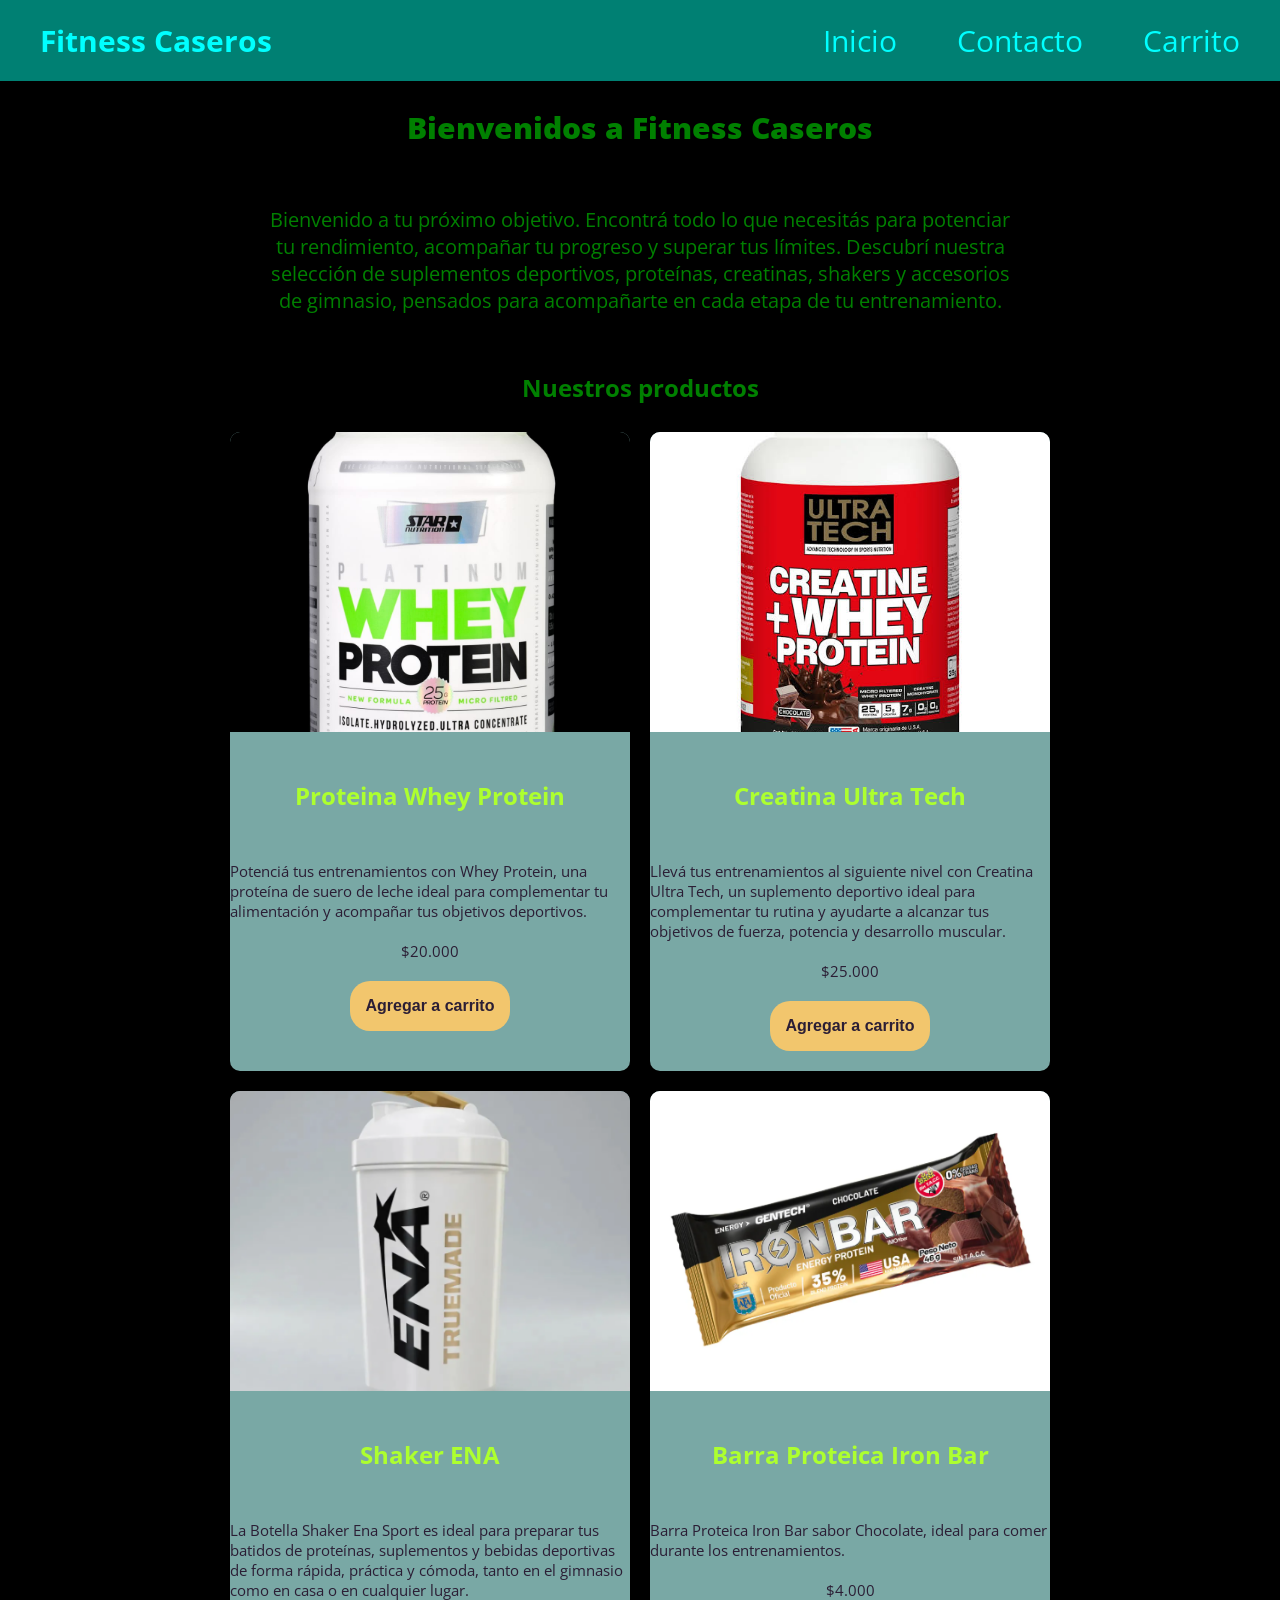
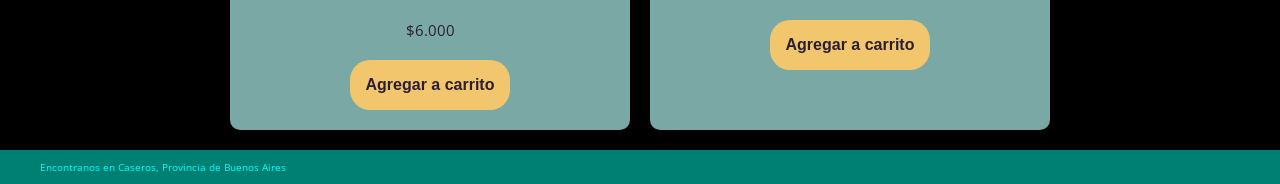
<file: index.html>
<!DOCTYPE html>
<html lang="en">
<head>
    <meta charset="UTF-8">
    <meta name="viewport" content="width=device-width, initial-scale=1.0">
    
    <link rel="preconnect" href="https://fonts.googleapis.com">
    <link rel="preconnect" href="https://fonts.gstatic.com" crossorigin>
    <link href="https://fonts.googleapis.com/css2?family=Open+Sans:ital,wght@0,300..800;1,300..800&display=swap" rel="stylesheet">
    
    <link rel="stylesheet" href="./css/styles.css">
    <title>Home Tienda </title>
</head>
<body>
    <header>
        <div class="div-logo"><a href="./index.html">Fitness Caseros </a></div>
        <nav class="header-nav">
            <ul>
                <li><a href="./index.html">Inicio</a></li>
                <li><a href="./pages/contacto.html">Contacto</a></li>
                <li><a href="./pages/carrito.html">Carrito</a></li>
            </ul>
        </nav>


    </header>
    <main>
        <section class="inicio">
            <h1> Bienvenidos a Fitness Caseros</h1>
            <p class="parrafo">Bienvenido a tu próximo objetivo. Encontrá todo lo que necesitás para potenciar tu rendimiento, 
                acompañar tu progreso y superar tus límites. Descubrí nuestra selección de suplementos deportivos, proteínas, creatinas, shakers 
                y accesorios de gimnasio, pensados para acompañarte en cada etapa de tu entrenamiento.
                
            </p>
        </section>
        <section>
            <h2 class="titulo-productos text-secondary">Nuestros productos</h2>
            <div class="contenedor-tarjetas">
                <article class ="tarjeta text-dark">
                    <img src="./img/proteina.jfif" alt="proteina " >
                    <h3>Proteina Whey Protein</h3>
                    <p>Potenciá tus entrenamientos con Whey Protein, una proteína de suero de leche ideal para complementar tu alimentación y acompañar tus objetivos deportivos.</p>
                    <p>$20.000</p>
                    <button class="btn bg-secondary text-dark">Agregar a carrito</button>
                </article>

                <article class ="tarjeta text-dark">
                    <img src="./img/creatina.jfif" alt="creatina" >
                    <h3>Creatina Ultra Tech </h3>
                    <p>Llevá tus entrenamientos al siguiente nivel con Creatina Ultra Tech, un suplemento deportivo ideal para complementar tu rutina y ayudarte a alcanzar tus objetivos de fuerza, potencia y desarrollo muscular.</p>
                    <p>$25.000</p>
                    <button class="btn bg-secondary text-dark">Agregar a carrito</button>
                </article>
                <article class ="tarjeta text-dark">
                    <img src="./img/shaker.png" alt="shaker Ena" >
                    <h3>Shaker ENA </h3>
                    <p> La Botella Shaker Ena Sport es ideal para preparar tus batidos de proteínas, suplementos y bebidas deportivas de forma rápida, práctica y cómoda, tanto en el gimnasio como en casa o en cualquier lugar.</p>
                    <p>$6.000</p>
                    <button class="btn bg-secondary text-dark" >Agregar a carrito</button>
                </article>
                <article class ="tarjeta text-dark">
                    <img src="./img/barra-proteica.png" alt="barra proteica" >
                    <h3>Barra Proteica Iron Bar</h3>
                    <p>Barra Proteica Iron Bar sabor Chocolate, ideal para comer durante los entrenamientos.</p>
                    <p>$4.000</p>
                    <button class="btn bg-secondary text-dark">Agregar a carrito</button>
                </article>
            </div>
        
    </main>
    <footer>

        <p>Encontranos en Caseros, Provincia de Buenos Aires </p>
    
    </footer>
</body>
</html>
</file>
<file: css/styles.css>
*{
    margin: 0;
    padding : 0;
    box-sizing: border-box;
}

html
{
    font-size: 62.5%;
}

body
{
    font-family:'Open Sans', Times, serif;
    font-size: 1.6 rem;
    background: black;
    color: green;

    display: flex;
    flex-direction: column;
    min-height: 100vh;
}

main
{
    width: 80%;
    margin: auto;
    padding-bottom: 2rem;
    flex: 1;

    display: flex;
    flex-direction: column;
    align-items: center;
}

h1
{
    font-size: 3rem;
    font-weight: 800;
    line-height: 1.15;
    margin: 3rem 0;
}

h2
{
    color: greenyellow;
    font-size: 2.4rem;
    font-weight: 700;
    line-height: 1.2;
    text-align: center;
    margin: 3rem 0;
}

h3
{
    color: greenyellow;
    font-size: 2.4rem;
    font-weight: 700;
    line-height: 1.2;
    text-align: center;
    margin: 3rem 0;
}


.btn{
    border: none;
    font-size: 1.6rem;
    font-weight: bold ;
    padding: 1.6rem;
    border-radius: 2rem;
}

header,
footer{
  background: rgb(0, 128, 115);
  color: aqua;
  width: 100%;

  display: flex;
  justify-content: space-between;
  align-items: center;
}

footer
{
  padding: 1rem 4rem;
}

.div-logo
{
  margin-left: 2rem;
  font-weight: bold;
  text-decoration: none;
}

.logo,
.header-nav a,
.div-logo a
{
  text-decoration: none;
  font-size: 3rem;
  color: inherit;
  display: inline-block;
  padding: 2rem;
}

.header-nav
{
  margin-right: 2rem;
}

.header-nav ul
{
  list-style: none;
  display: flex;
  gap: 2rem;
   
}

/* Home */

.inicio {
  display: flex;
  justify-content: center;
  align-items: center;
  flex-wrap: wrap;
}

.inicio h1 {
  width: 100%;
  text-align: center;
}

.parrafo {
  width: 80%;
  text-align: center;
  font-size: 2rem;
  padding: 3rem;
}

.contenedor-tarjetas {
  display: flex;
  justify-content: center;
  gap: 2rem;

  flex-wrap: wrap;
}

.tarjeta {
  background-color: #79a8a5;
  width: 40rem;
  border-radius: 1rem;
  overflow: hidden;
  font-size: 1.5rem;

  display: flex;
  flex-direction: column;
  align-items: center;
  gap: 2rem;
  padding-bottom: 2rem;
}

.tarjeta img {
  width: 100%;
  height: 30rem;
  object-fit: cover;
}

/* Colores */

.bg-primary {
  background-color: #5a8e61;
}

.bg-secondary {
  background-color: #f2c66d;
}

.text-light {
  color: #29ba0c;
}

.text-dark {
  color: #2b1e35;
}

.text-secondary {
  color: green;
}
</file>
